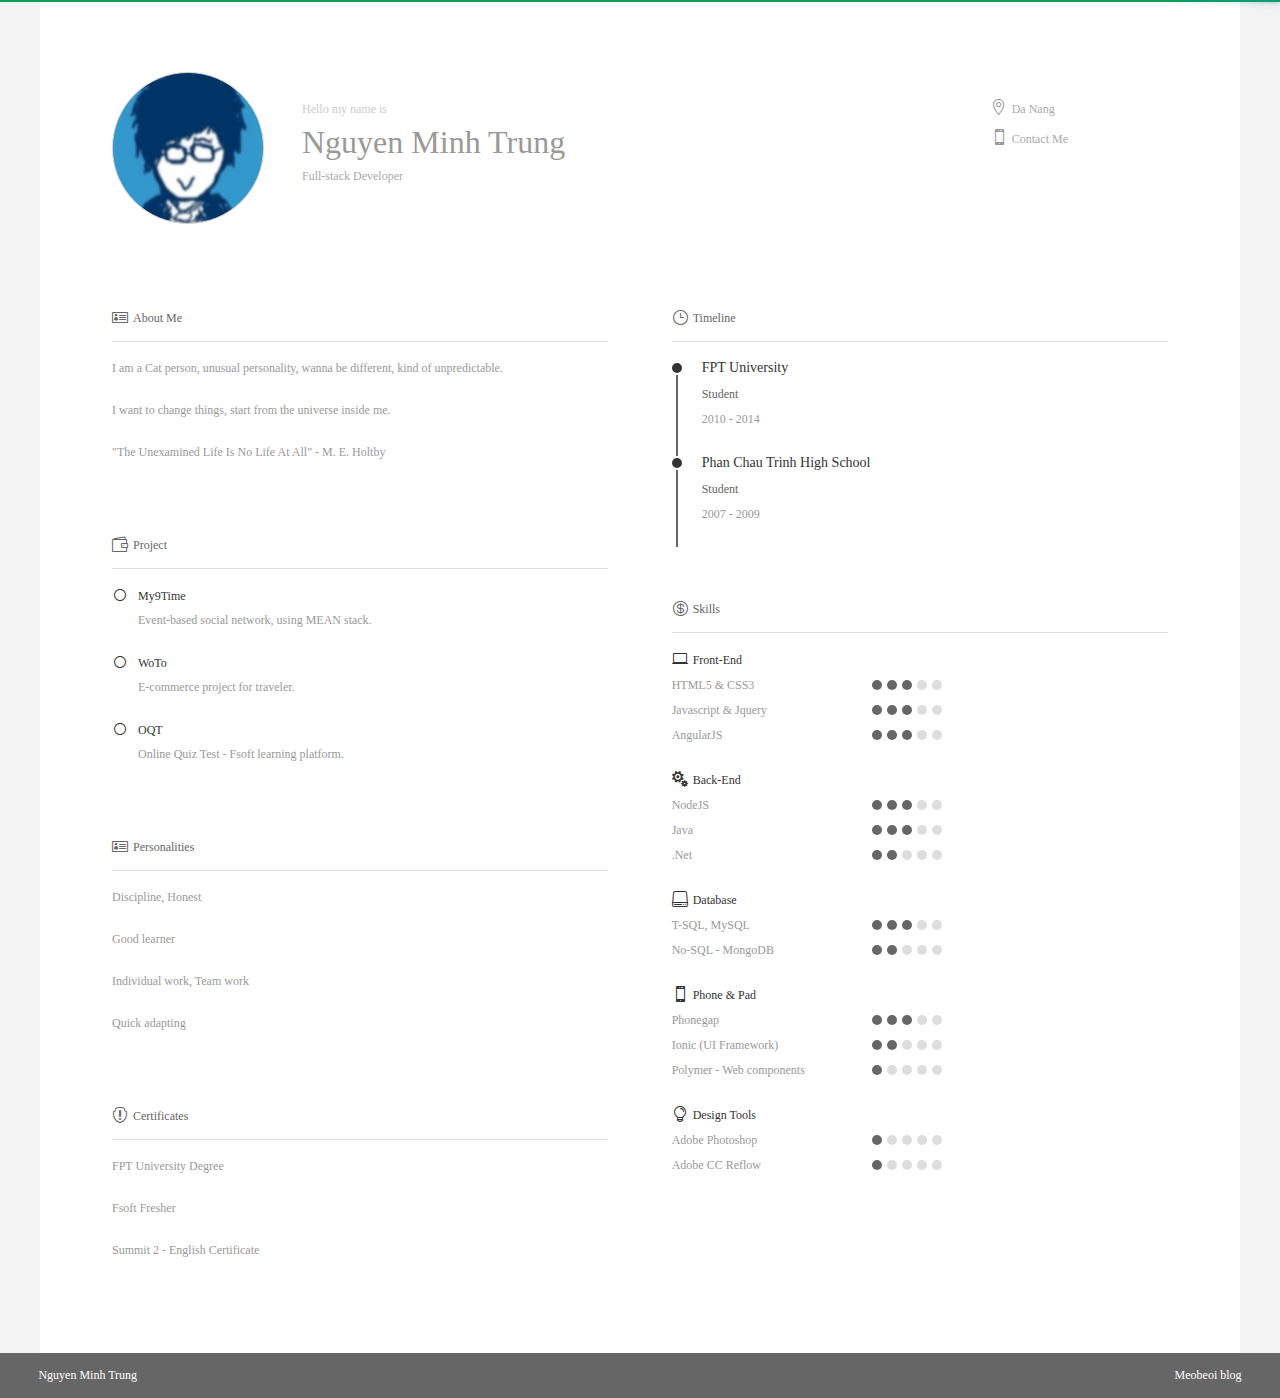
<file: index.html>
<!DOCTYPE html>
<html>
    <head>
        <meta name="viewport" content="width=device-width,initial-scale=1,user-scalable=no,minimal-ui" />
        <meta http-equiv="Content-Type" content="text/html; charset=UTF-8" />
        <meta name="keywords" content="Nguyen Minh Trung" />
        <meta name="description" content="Nguyen Minh Trung" />

        <link rel="icon" type="image/ico" href="https://s3-us-west-2.amazonaws.com/nguyenminhtrung.info/favicon.ico"/>
        <link rel="apple-touch-icon-precomposed" href="images/apple-touch-icon-precomposed.png">
        <link href="css/pace-theme-flash.css" rel="stylesheet" type="text/css">
        <link href="css/style.css" rel="stylesheet">
        <link href="css/responsive.css" rel="stylesheet">
        <link href="css/font.css" rel="stylesheet" type="text/css">

        <title>Nguyen Minh Trung</title>
    </head>
    <body>
        <div class="main">
            <div class="content">

                <!--header-->
                <div class="header clearfix">
                    <div class="avatar">
                        <a href="javascript:;" class="avatar_pic circle"><em class="circle doing">Contact</em></a>
                    </div>
                    <div class="base">
                        <p class="desc">Hello my name is</p>
                        <h2>Nguyen Minh Trung</h2>
                        <p>Full-stack Developer</p>
                        <span>
                            <p><i aria-hidden="true" data-icon="&#xe01d;"></i>Da Nang</p>
                            <p><a href="javascript:;" class="tel_me"><i aria-hidden="true" data-icon="&#xe00b;"></i>Contact Me</a></p>
                        </span>
                    </div>
                </div>

                <!--information-->
                <div class="information clearfix">

                    <!--left-->
                    <div class="info_area info_left info_content">

                        <h5><i aria-hidden="true" data-icon="&#xe107;"></i>About Me</h5>
                        <p class="desc">I am a Cat person, unusual personality, wanna be different, kind of unpredictable.</p>
                        <p class="desc">I want to change things, start from the universe inside me.</p>
                        <p class="desc">"The Unexamined Life Is No Life At All" - M. E. Holtby</p>                                 

                        <h5><i aria-hidden="true" data-icon="&#xe100;"></i>Project</h5>
                        <ul>
                            <li class="clearfix">
                                <div class="con">
                                    <h3><i aria-hidden="true" data-icon="&#x5b;"></i>My9Time</h3>
                                    <p>Event-based social network, using MEAN stack.</p>
                                </div>                                
                            </li>     
                            <li class="clearfix">
                                <div class="con">
                                    <h3><i aria-hidden="true" data-icon="&#x5b;"></i>WoTo</h3>
                                    <p>E-commerce project for traveler.</p>
                                </div>                                
                            </li>  
                            <li class="clearfix">
                                <div class="con">
                                    <h3><i aria-hidden="true" data-icon="&#x5b;"></i>OQT</h3>
                                    <p>Online Quiz Test - Fsoft learning platform.</p>
                                </div>                                
                            </li>                      
                        </ul>      

                        <h5><i aria-hidden="true" data-icon="&#xe107;"></i>Personalities</h5>
                        <p class="desc">Discipline, Honest</p>
                        <p class="desc">Good learner</p>
                        <p class="desc">Individual work, Team work</p>
                        <p class="desc">Quick adapting</p>

                        <h5><i aria-hidden="true" data-icon="&#xe0f6;"></i>Certificates</h5>
                        <p class="desc">FPT University Degree</p>
                        <p class="desc">Fsoft Fresher</p>
                        <p class="desc">Summit 2 - English Certificate</p>
                 

                    </div>

                    <!--right-->
                    <div class="info_area info_right info_timeline">
                        <h5><i aria-hidden="true" data-icon="&#x7d;"></i>Timeline</h5>
                        <ul>
                            <li class="clearfix top" id="s2">
                                <div class="dot"><b></b></div>
                                <div class="con">
                                    <h3>FPT University</h3>
                                    <p>Student</p> 
                                    <p class="desc">2010 - 2014</p>
                            <li class="clearfix" id="s1">
                                <div class="dot"><b></b></div>
                                <div class="con">
                                    <h3>Phan Chau Trinh High School</h3>
                                    <p>Student</p>
                                    <p class="desc">2007 - 2009</p>
                                </div>
                            </li>                                                        
                        </ul>

                        <h5><i aria-hidden="true" data-icon="&#xe0ed;"></i>Skills</h5>

                        <dl class="clearfix">
                            <dt><h6><i aria-hidden="true" data-icon="&#xe00d;"></i>Front-End<h6></dt>
                            <dd></dd>
                        </dl>
                        <dl class="clearfix">
                            <dt>HTML5 & CSS3</dt>
                            <dd>
                                <b></b>
                                <b></b>
                                <b></b>
                                <em></em>
                                <em></em>
                            </dd>
                        </dl>
                        <dl class="clearfix">
                            <dt>Javascript & Jquery</dt>
                            <dd>
                                <b></b>
                                <b></b>
                                <b></b>
                                <em></em>
                                <em></em>
                            </dd>
                        </dl>                        
                        <dl class="clearfix">
                            <dt>AngularJS</dt>
                            <dd>
                                <b></b>
                                <b></b>
                                <b></b>
                                <em></em>
                                <em></em>
                            </dd>
                        </dl>

                        <dl class="clearfix mt20">
                            <dt><h6><i aria-hidden="true" data-icon="&#xe038;"></i>Back-End<h6></dt>
                            <dd></dd>
                        </dl>

                        <dl class="clearfix">
                            <dt>NodeJS</dt>
                            <dd>
                                <b></b>
                                <b></b>
                                <b></b>
                                <em></em>
                                <em></em>
                            </dd>
                        </dl>
                        <dl class="clearfix">
                            <dt>Java</dt>
                            <dd>
                                <b></b>
                                <b></b>
                                <b></b>
                                <em></em>
                                <em></em>
                            </dd>
                        </dl>
                        <dl class="clearfix">
                            <dt>.Net</dt>
                            <dd>
                                <b></b>
                                <b></b>
                                <em></em>
                                <em></em>
                                <em></em>
                            </dd>
                        </dl>  


                        <dl class="clearfix mt20">
                            <dt><h6><i aria-hidden="true" data-icon="&#xe0ea;"></i>Database<h6></dt>
                            <dd></dd>
                        </dl>

                        <dl class="clearfix">
                            <dt>T-SQL, MySQL</dt>
                            <dd>
                                <b></b>
                                <b></b>
                                <b></b>
                                <em></em>
                                <em></em>
                            </dd>
                        </dl>
                        <dl class="clearfix">
                            <dt>No-SQL - MongoDB</dt>
                            <dd>
                                <b></b>
                                <b></b>
                                <em></em>
                                <em></em>
                                <em></em>
                            </dd>
                        </dl>                        

                        <dl class="clearfix mt20">
                            <dt><h6><i aria-hidden="true" data-icon="&#xe00b;"></i>Phone & Pad<h6></dt>
                            <dd></dd>
                        </dl>
                        <dl class="clearfix">
                            <dt>Phonegap</dt>
                           <dd>
                                <b></b>
                                <b></b>
                                <b></b>
                                <em></em>
                                <em></em>
                            </dd>
                        </dl>                        
                        <dl class="clearfix">
                            <dt>Ionic (UI Framework)</dt>
                            <dd>
                                <b></b>
                                <b></b>
                                <em></em>
                                <em></em>
                                <em></em>
                            </dd>
                        </dl>
                        <dl class="clearfix">
                            <dt>Polymer - Web components</dt>
                            <dd>
                                <b></b>
                                <em></em>
								<em></em>
								<em></em>
                                <em></em>
                            </dd>
                        </dl>
                        <dl class="clearfix mt20">
                            <dt><h6><i aria-hidden="true" data-icon="&#xe007;"></i>Design Tools<h6></dt>
                            <dd></dd>
                        </dl>
                        <dl class="clearfix">
                            <dt>Adobe Photoshop</dt>
                            <dd>
                                <b></b>
                                <em></em>
                                <em></em>
                                <em></em>
                                <em></em>
                            </dd>
                        </dl>
                        <dl class="clearfix">
                            <dt>Adobe CC Reflow</dt>
                            <dd>
                                <b></b>
                                <em></em>
                                <em></em>
                                <em></em>
                                <em></em>
                            </dd>
                        </dl>
                    
                    </div>

                </div>

            </div>
        </div>
        
        <div class="footer clearfix">
           Nguyen Minh Trung
            <a href="http://meobeoi.com" target="_blank">Meobeoi blog</a>
        </div>

        <div class="tip_avatar">
            <a href="javascript:;" class="tip_close" aria-hidden="true" data-icon="&#x4d;"></a>
            <div class="tip_avatar_con">
                <div class="tip_right">
                    <p class="en mt">Hello my name is</p>
                    <h2>Nguyen Minh Trung</h2>
                    <p>Full-stack Developer</p>
                    <p><i aria-hidden="true" data-icon="&#xe010;"></i>trungnm0512@gmail.com</p>
                    <p><i aria-hidden="true" data-icon="&#xe00b;"></i>012-234-34560</p>
                    <p><i aria-hidden="true" data-icon="&#xe099;"></i>meobeoi.com</p>
                    <p><i aria-hidden="true" data-icon="&#xe093;"></i>fb/conmeomaudendichandat</p>
                    <p><i aria-hidden="true" data-icon="&#xe0a2;"></i>nguyenminhtrung0512</p>
                </div>
            </div>
        </div>
        <div class="tip_avatar_bg"></div>

        </div>

        <div class="bye"><span>Bye</span></div>

        <script type="text/javascript" src="js/jquery-2.1.1.min.js"></script>
        <script type="text/javascript" src="js/jquery.transit.min.js"></script>
        <script type="text/javascript" src="js/carousel.min.js"></script>
        <script type="text/javascript" src="js/pace.min.js"></script>
        <script type="text/javascript" src="js/common.js"></script>

    </body>
</html>
</file>
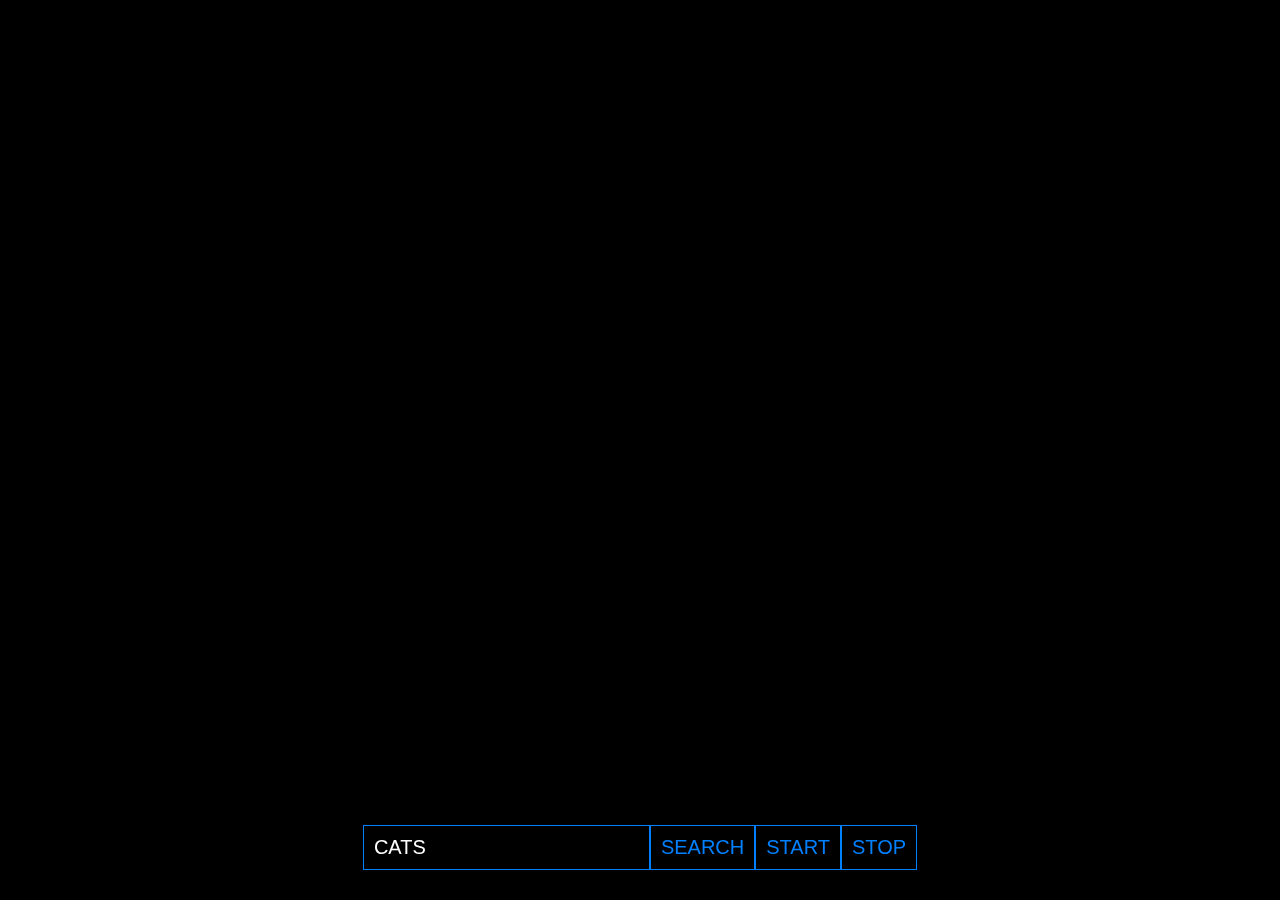
<file: 3DYoutube/index.html>
<!DOCTYPE html>
<html>
	<head>
		<meta charset="utf-8">
		<meta name="viewport" content="width=device-width, user-scalable=no, minimum-scale=1.0, maximum-scale=1.0">
		<title>Wow ! Youtube in 3D</title>
		<link rel="stylesheet" type="text/css" href="style.css">
        <link rel="shortcut icon" type="image/png" href="/favicon.png"/>
	</head>
	<body>
		<script src="three.min.js"></script>
		<script src="tween.min.js"></script>
		<script src="CSS3DRenderer.js"></script>
		<script type="text/javascript" src="gest.js"></script>
		<div id="container"></div>
		<div id="search"><input id="query" type="text" value="cats"><button id="button">search</button><button onclick="gest.start()">Start</button><button onclick="gest.stop()">Stop</button></div>

        <script>
			var camera, scene, renderer;
			var player;
			var auto = true;

			var Element = function ( entry ) {

				var dom = document.createElement( 'div' );
				dom.style.width = '480px';
				dom.style.height = '360px';

				var image = document.createElement( 'img' );
				image.style.position = 'absolute';
				image.style.width = '480px';
				image.style.height = '360px';
				image.src = entry.media$group.media$thumbnail[ 2 ].url;
				dom.appendChild( image );

				var button = document.createElement( 'img' );
				button.style.position = 'absolute';
				button.style.left = ( ( 480 - 86 ) / 2 ) + 'px';
				button.style.top = ( ( 360 - 61 ) / 2 ) + 'px';
				button.style.visibility = 'hidden';
				button.style.WebkitFilter = 'grayscale()';
				button.src = '[data-uri]';
				dom.appendChild( button );

				var blocker = document.createElement( 'div' );
				blocker.style.position = 'absolute';
				blocker.style.width = '480px';
				blocker.style.height = '360px';
				blocker.style.background = 'rgba(0,0,0,0.5)';
				blocker.style.cursor = 'pointer';
				dom.appendChild( blocker );

				var object = new THREE.CSS3DObject( dom );
				object.position.x = Math.random() * 4000 - 2000;
				// object.position.y = Math.random() * 2000 - 1000;
				object.position.y = 3000;
				object.position.z = Math.random() * - 5000;

				//



				image.addEventListener( 'load', function ( event ) {

					button.style.visibility = 'visible';

					new TWEEN.Tween( object.position )
						.to( { y: Math.random() * 2000 - 1000 }, 2000 )
						.easing( TWEEN.Easing.Exponential.Out )
						.start();

				}, false );

				dom.addEventListener( 'mouseover', function () {

					button.style.WebkitFilter = '';
					blocker.style.background = 'rgba(0,0,0,0)';

				}, false );

				dom.addEventListener( 'mouseout', function () {

					button.style.WebkitFilter = 'grayscale()';
					blocker.style.background = 'rgba(0,0,0,0.75)';

				}, false );

				dom.addEventListener( 'click', function ( event ) {

					event.stopPropagation();

					auto = false;

					if ( player !== undefined ) {

						player.parentNode.removeChild( player );
						player = undefined;

					}

					player = document.createElement( 'iframe' );
					player.style.position = 'absolute';
					player.style.width = '480px';
					player.style.height = '360px';
					player.style.border = '0px';
					player.src = 'http://www.youtube.com/embed/' + entry.id.$t.split( ':' ).pop() + '?rel=0&autoplay=1&controls=1&showinfo=0';
					this.appendChild( player );

					//

					var prev = object.position.z + 400;

					new TWEEN.Tween( camera.position )
						.to( { x: object.position.x, y: object.position.y - 25 }, 1500 )
						.easing( TWEEN.Easing.Exponential.Out )
						.start();

					new TWEEN.Tween( { value: prev } )
						.to( { value: 0  }, 2000 )
						.onUpdate( function () {

							move( this.value - prev );
							prev = this.value;

						} )
						.easing( TWEEN.Easing.Exponential.Out )
						.start();

				}, false );

				return object;

			};

			init();
			animate();

			function init() {

				camera = new THREE.PerspectiveCamera( 75, window.innerWidth / window.innerHeight, 1, 5000 );
				camera.position.y = - 25;

				scene = new THREE.Scene();

				renderer = new THREE.CSS3DRenderer();
				renderer.setSize( window.innerWidth, window.innerHeight );
				renderer.domElement.style.position = 'absolute';
				renderer.domElement.style.top = 0;
				document.getElementById( 'container' ).appendChild( renderer.domElement );

				//

				var query = document.getElementById( 'query' );
				query.addEventListener( 'keyup', function ( event ) {

					if ( event.keyCode === 13 ) {

						search( query.value );

					}

				}, false );

				var button = document.getElementById( 'button' );
				button.addEventListener( 'click', function ( event ) {

					search( query.value );

				}, false );

				if ( window.location.hash.length > 0 ) {

					query.value = window.location.hash.substr( 1 );

				}

				search( query.value );

				document.body.addEventListener( 'mousewheel', onMouseWheel, false );

				document.body.addEventListener( 'click', function ( event ) {

					auto = true;

					if ( player !== undefined ) {

						player.parentNode.removeChild( player );
						player = undefined;

					}

					new TWEEN.Tween( camera.position )
							.to( { x: 0, y: - 25 }, 1500 )
							.easing( TWEEN.Easing.Exponential.Out )
							.start();

				}, false );

				window.addEventListener( 'resize', onWindowResize, false );

			}

			function search( query ) {

				window.location.hash = query;

				for ( var i = 0, l = scene.children.length; i < l; i ++ ) {

					( function () {

						var object = scene.children[ i ];
						var delay = i * 15;

						new TWEEN.Tween( object.position )
							.to( { y: - 2000 }, 1000 )
							.delay( delay )
							.easing( TWEEN.Easing.Exponential.In )
							.onComplete( function () {

								scene.remove( object );

							} )
							.start();

					} )();

				}

				var request = new XMLHttpRequest();
				request.addEventListener( 'load', onData, false );
				request.open( 'GET', 'https://gdata.youtube.com/feeds/api/videos?v=2&alt=json&max-results=50&q=' + query, true );
				request.send( null );

			}

			function onData( event ) {

				var data = JSON.parse( event.target.responseText );
				var entries = data.feed.entry;

				for ( var i = 0; i < entries.length; i ++ ) {

					( function ( data, time ) {

						setTimeout( function () {

							scene.add( new Element( data ) );

						}, time );

					} )( entries[ i ], i * 25 );

				}

			}

         // Camera motion
        gest.options.subscribeWithCallback(function(gesture) {
            //handle gesture .direction .up .down .left .right .error
            if (gesture.left) {
                move(500);
            } else if (gesture.right) {
                move(-500);
            }
        });


			function move( delta ) {
				for ( var i = 0; i < scene.children.length; i ++ ) {

					var object = scene.children[ i ];

					object.position.z += delta;


					if ( object.position.z > 0 ) {

						object.position.z -= 5000;

					} else if ( object.position.z < - 5000 ) {

						object.position.z += 5000;

					}

				}

			}

			function onMouseWheel( event ) {

				move( event.wheelDelta );

			}

			function onWindowResize() {

				camera.aspect = window.innerWidth / window.innerHeight;
				camera.updateProjectionMatrix();

				renderer.setSize( window.innerWidth, window.innerHeight );

			}

			function animate() {

				requestAnimationFrame( animate );

				TWEEN.update();

				if ( auto === true ) {

					move( 1 );

				}

				renderer.render( scene, camera );

			}

		</script>
	</body>
</html>
</file>
<file: css/pace-theme-flash.css>
/* This is a compiled file, you should be editing the file in the templates directory */
.pace {
  -webkit-pointer-events: none;
  pointer-events: none;
  -webkit-user-select: none;
  -moz-user-select: none;
  user-select: none;
}

.pace-inactive {
  display: none;
}

.pace .pace-progress {
  background: #109d59;
  position: fixed;
  z-index: 2000;
  top: 0;
  left: 0;
  height: 2px;

  -webkit-transition: width 1s;
  -moz-transition: width 1s;
  -o-transition: width 1s;
  transition: width 1s;
}

.pace .pace-progress-inner {
  display: block;
  position: absolute;
  right: 0px;
  width: 100px;
  height: 100%;
  box-shadow: 0 0 10px #29d, 0 0 5px #109d59;
  opacity: 1.0;
  -webkit-transform: rotate(3deg) translate(0px, -4px);
  -moz-transform: rotate(3deg) translate(0px, -4px);
  -ms-transform: rotate(3deg) translate(0px, -4px);
  -o-transform: rotate(3deg) translate(0px, -4px);
  transform: rotate(3deg) translate(0px, -4px);
}

.pace .pace-activity {
  display: none;
  position: fixed;
  z-index: 2000;
  top: 15px;
  right: 15px;
  width: 14px;
  height: 14px;
  border: solid 2px transparent;
  border-top-color: #109d59;
  border-left-color: #109d59;
  border-radius: 10px;
  -webkit-animation: pace-spinner 400ms linear infinite;
  -moz-animation: pace-spinner 400ms linear infinite;
  -ms-animation: pace-spinner 400ms linear infinite;
  -o-animation: pace-spinner 400ms linear infinite;
  animation: pace-spinner 400ms linear infinite;
}

@-webkit-keyframes pace-spinner {
  0% { -webkit-transform: rotate(0deg); transform: rotate(0deg); }
  100% { -webkit-transform: rotate(360deg); transform: rotate(360deg); }
}
@-moz-keyframes pace-spinner {
  0% { -moz-transform: rotate(0deg); transform: rotate(0deg); }
  100% { -moz-transform: rotate(360deg); transform: rotate(360deg); }
}
@-o-keyframes pace-spinner {
  0% { -o-transform: rotate(0deg); transform: rotate(0deg); }
  100% { -o-transform: rotate(360deg); transform: rotate(360deg); }
}
@-ms-keyframes pace-spinner {
  0% { -ms-transform: rotate(0deg); transform: rotate(0deg); }
  100% { -ms-transform: rotate(360deg); transform: rotate(360deg); }
}
@keyframes pace-spinner {
  0% { transform: rotate(0deg); transform: rotate(0deg); }
  100% { transform: rotate(360deg); transform: rotate(360deg); }
}
</file>
<file: css/responsive.css>
@charset "utf-8";

/* commmon */
	.main { width: 1200px; }
	.avatar,.info_left { float: left; margin: 0; }
	.base,.info_right { float: right; }
	.info_left,.info_right { width: 47%; }
	.base { width: calc(100% - 190px); width: -moz-calc(100% - 190px); width: -webkit-calc(100% - 190px); }
	.base span { position: absolute; right: 100px; top: 27px; }
	.info_timeline dl dt { width: 200px; }
	.info_timeline dl dd { width: calc(100% - 200px); width: -moz-calc(100% - 200px); width: -webkit-calc(100% - 200px); }
	.footer a { float: right; }
	.tip_avatar_con { background: url('../images/cat.png') no-repeat 20% center; }
	.tip_right { width: 45%; height: 460px; position: absolute; right: 0; top: 50%; margin: -230px 0 0; }
	.info_content.over .desc { height: 0; margin: 0; }
	.info_content.over .s5.curr { height: 474px }
	.info_content.over .s4.curr { padding-top: 100px; height: 374px }
	.info_content.over .s3.curr { padding-top: 200px; height: 274px }
	.info_content.over .s2.curr { padding-top: 300px; height: 174px }
	.info_content.over .s1.curr { padding-top: 400px; height: 74px }
	.info_content ul li .btn_go { height: 30px; line-height: 30px; padding: 0 5px 0 10px; position: absolute; right: 10px; top: 5px; font-weight: normal; display: none; }
	.info_content ul li:hover .btn_go { display: block; }

	.descprition { width: 800px; margin: 0 auto; padding: 3% 0; }
	.descprition p img { max-width: 800px; }
	.carousel-control { width: 40px; height: 40px; bottom: 10px; color: #fff; line-height: 40px; text-align: center; }
	.carousel-control.left { left: 10px; border-radius: 5px 0 0 5px; -webkit-border-radius: 5px 0 0 5px; -moz-border-radius: 5px 0 0 5px; }
	.carousel-control.right { left: 50px; border-radius: 0 5px 5px 0; -webkit-border-radius: 0 5px 5px 0; -moz-border-radius: 0 5px 5px 0; }
	.sound_help { width: 56%; padding: 2%; margin-left: -30%; height: 300px; }




/* 799 */
@media only screen and (max-width: 799px){	

	.main { width: 100%; }
	.avatar { float: none; margin: 0 auto; }
	.base,.info_left,.info_right { float: none; }
	.info_left,.info_right { width: 100%; }
	.base { width: 100%; }
	.base p,.base h2 { text-align: center; }
	.base span { position: relative; width: 110px; margin: 0 auto; display: block; right: inherit; }
	.base span p { text-align: left; }
	.info_timeline dl { margin-bottom: 10px; }
	.info_timeline dl dt { width: 170px; }
	.info_timeline dl dd { width: calc(100% - 170px); width: -moz-calc(100% - 170px); width: -webkit-calc(100% - 170px); }
	.footer a { float: none; }
	.tip_avatar_con { background-position: center center; }
	.tip_right { width: 80%; padding: 10% 10% 30%; height: auto; position: relative; top: 0; margin: 0; background-color: rgba(215,62,42,0.95); }
	.info_content.over .desc { height: auto; margin-bottom: 20px; }
	.info_content.over .s5.curr, .info_content.over .s4.curr, .info_content.over .s3.curr, .info_content.over .s2.curr, .info_content.over .s1.curr { padding-top: 0; height: auto; }
	.info_content ul li .btn_go { display: block; position: relative; right: 0; top: 0; width: 80%; margin: -12px 0 30px 26px; }
	.descprition { width: 94%; }
	.descprition p img { max-width: 100%; }
	.sound_help { width: 96%; padding: 2%; margin-left: -50%; height: 350px; }


	/* display none */
	.button_print { display: none; }

}


/* 800-1023 nav */
@media only screen and (min-width: 800px) and (max-width: 1199px){

	.main { width: 100%; }
	.info_timeline dl { margin-bottom: 10px; }
	.descprition { width: 740px; }
	.descprition p img { max-width: 740px; }
	
}
</file>
<file: css/font.css>
@font-face {
	font-family: 'ElegantIcons';
	src:url('../fonts/ElegantIcons.eot');
	src:url('../fonts/ElegantIcons.eot?#iefix') format('embedded-opentype'),
		url('../fonts/ElegantIcons.woff') format('woff'),
		url('../fonts/ElegantIcons.ttf') format('truetype'),
		url('../fonts/ElegantIcons.svg#ElegantIcons') format('svg');
	font-weight: normal;
	font-style: normal;
}

/* Use the following CSS code if you want to use data attributes for inserting your icons */
[data-icon]:before {
	font-family: 'ElegantIcons';
	content: attr(data-icon);
	speak: none;
	font-weight: normal;
	font-variant: normal;
	text-transform: none;
	line-height: 1;
	-webkit-font-smoothing: antialiased;
	-moz-osx-font-smoothing: grayscale;
}

/* Use the following CSS code if you want to have a class per icon */
/*
Instead of a list of all class selectors,
you can use the generic selector below, but it's slower:
[class*="your-class-prefix"] {
*/
.arrow_up, .arrow_down, .arrow_left, .arrow_right, .arrow_left-up, .arrow_right-up, .arrow_right-down, .arrow_left-down, .arrow-up-down, .arrow_up-down_alt, .arrow_left-right_alt, .arrow_left-right, .arrow_expand_alt2, .arrow_expand_alt, .arrow_condense, .arrow_expand, .arrow_move, .arrow_carrot-up, .arrow_carrot-down, .arrow_carrot-left, .arrow_carrot-right, .arrow_carrot-2up, .arrow_carrot-2down, .arrow_carrot-2left, .arrow_carrot-2right, .arrow_carrot-up_alt2, .arrow_carrot-down_alt2, .arrow_carrot-left_alt2, .arrow_carrot-right_alt2, .arrow_carrot-2up_alt2, .arrow_carrot-2down_alt2, .arrow_carrot-2left_alt2, .arrow_carrot-2right_alt2, .arrow_triangle-up, .arrow_triangle-down, .arrow_triangle-left, .arrow_triangle-right, .arrow_triangle-up_alt2, .arrow_triangle-down_alt2, .arrow_triangle-left_alt2, .arrow_triangle-right_alt2, .arrow_back, .icon_minus-06, .icon_plus, .icon_close, .icon_check, .icon_minus_alt2, .icon_plus_alt2, .icon_close_alt2, .icon_check_alt2, .icon_zoom-out_alt, .icon_zoom-in_alt, .icon_search, .icon_box-empty, .icon_box-selected, .icon_minus-box, .icon_plus-box, .icon_box-checked, .icon_circle-empty, .icon_circle-slelected, .icon_stop_alt2, .icon_stop, .icon_pause_alt2, .icon_pause, .icon_menu, .icon_menu-square_alt2, .icon_menu-circle_alt2, .icon_ul, .icon_ol, .icon_adjust-horiz, .icon_adjust-vert, .icon_document_alt, .icon_documents_alt, .icon_pencil, .icon_pencil-edit_alt, .icon_pencil-edit, .icon_folder-alt, .icon_folder-open_alt, .icon_folder-add_alt, .icon_info_alt, .icon_error-oct_alt, .icon_error-circle_alt, .icon_error-triangle_alt, .icon_question_alt2, .icon_question, .icon_comment_alt, .icon_chat_alt, .icon_vol-mute_alt, .icon_volume-low_alt, .icon_volume-high_alt, .icon_quotations, .icon_quotations_alt2, .icon_clock_alt, .icon_lock_alt, .icon_lock-open_alt, .icon_key_alt, .icon_cloud_alt, .icon_cloud-upload_alt, .icon_cloud-download_alt, .icon_image, .icon_images, .icon_lightbulb_alt, .icon_gift_alt, .icon_house_alt, .icon_genius, .icon_mobile, .icon_tablet, .icon_laptop, .icon_desktop, .icon_camera_alt, .icon_mail_alt, .icon_cone_alt, .icon_ribbon_alt, .icon_bag_alt, .icon_creditcard, .icon_cart_alt, .icon_paperclip, .icon_tag_alt, .icon_tags_alt, .icon_trash_alt, .icon_cursor_alt, .icon_mic_alt, .icon_compass_alt, .icon_pin_alt, .icon_pushpin_alt, .icon_map_alt, .icon_drawer_alt, .icon_toolbox_alt, .icon_book_alt, .icon_calendar, .icon_film, .icon_table, .icon_contacts_alt, .icon_headphones, .icon_lifesaver, .icon_piechart, .icon_refresh, .icon_link_alt, .icon_link, .icon_loading, .icon_blocked, .icon_archive_alt, .icon_heart_alt, .icon_star_alt, .icon_star-half_alt, .icon_star, .icon_star-half, .icon_tools, .icon_tool, .icon_cog, .icon_cogs, .arrow_up_alt, .arrow_down_alt, .arrow_left_alt, .arrow_right_alt, .arrow_left-up_alt, .arrow_right-up_alt, .arrow_right-down_alt, .arrow_left-down_alt, .arrow_condense_alt, .arrow_expand_alt3, .arrow_carrot_up_alt, .arrow_carrot-down_alt, .arrow_carrot-left_alt, .arrow_carrot-right_alt, .arrow_carrot-2up_alt, .arrow_carrot-2dwnn_alt, .arrow_carrot-2left_alt, .arrow_carrot-2right_alt, .arrow_triangle-up_alt, .arrow_triangle-down_alt, .arrow_triangle-left_alt, .arrow_triangle-right_alt, .icon_minus_alt, .icon_plus_alt, .icon_close_alt, .icon_check_alt, .icon_zoom-out, .icon_zoom-in, .icon_stop_alt, .icon_menu-square_alt, .icon_menu-circle_alt, .icon_document, .icon_documents, .icon_pencil_alt, .icon_folder, .icon_folder-open, .icon_folder-add, .icon_folder_upload, .icon_folder_download, .icon_info, .icon_error-circle, .icon_error-oct, .icon_error-triangle, .icon_question_alt, .icon_comment, .icon_chat, .icon_vol-mute, .icon_volume-low, .icon_volume-high, .icon_quotations_alt, .icon_clock, .icon_lock, .icon_lock-open, .icon_key, .icon_cloud, .icon_cloud-upload, .icon_cloud-download, .icon_lightbulb, .icon_gift, .icon_house, .icon_camera, .icon_mail, .icon_cone, .icon_ribbon, .icon_bag, .icon_cart, .icon_tag, .icon_tags, .icon_trash, .icon_cursor, .icon_mic, .icon_compass, .icon_pin, .icon_pushpin, .icon_map, .icon_drawer, .icon_toolbox, .icon_book, .icon_contacts, .icon_archive, .icon_heart, .icon_profile, .icon_group, .icon_grid-2x2, .icon_grid-3x3, .icon_music, .icon_pause_alt, .icon_phone, .icon_upload, .icon_download, .social_facebook, .social_twitter, .social_pinterest, .social_googleplus, .social_tumblr, .social_tumbleupon, .social_wordpress, .social_instagram, .social_dribbble, .social_vimeo, .social_linkedin, .social_rss, .social_deviantart, .social_share, .social_myspace, .social_skype, .social_youtube, .social_picassa, .social_googledrive, .social_flickr, .social_blogger, .social_spotify, .social_delicious, .social_facebook_circle, .social_twitter_circle, .social_pinterest_circle, .social_googleplus_circle, .social_tumblr_circle, .social_stumbleupon_circle, .social_wordpress_circle, .social_instagram_circle, .social_dribbble_circle, .social_vimeo_circle, .social_linkedin_circle, .social_rss_circle, .social_deviantart_circle, .social_share_circle, .social_myspace_circle, .social_skype_circle, .social_youtube_circle, .social_picassa_circle, .social_googledrive_alt2, .social_flickr_circle, .social_blogger_circle, .social_spotify_circle, .social_delicious_circle, .social_facebook_square, .social_twitter_square, .social_pinterest_square, .social_googleplus_square, .social_tumblr_square, .social_stumbleupon_square, .social_wordpress_square, .social_instagram_square, .social_dribbble_square, .social_vimeo_square, .social_linkedin_square, .social_rss_square, .social_deviantart_square, .social_share_square, .social_myspace_square, .social_skype_square, .social_youtube_square, .social_picassa_square, .social_googledrive_square, .social_flickr_square, .social_blogger_square, .social_spotify_square, .social_delicious_square, .icon_printer, .icon_calulator, .icon_building, .icon_floppy, .icon_drive, .icon_search-2, .icon_id, .icon_id-2, .icon_puzzle, .icon_like, .icon_dislike, .icon_mug, .icon_currency, .icon_wallet, .icon_pens, .icon_easel, .icon_flowchart, .icon_datareport, .icon_briefcase, .icon_shield, .icon_percent, .icon_globe, .icon_globe-2, .icon_target, .icon_hourglass, .icon_balance, .icon_rook, .icon_printer-alt, .icon_calculator_alt, .icon_building_alt, .icon_floppy_alt, .icon_drive_alt, .icon_search_alt, .icon_id_alt, .icon_id-2_alt, .icon_puzzle_alt, .icon_like_alt, .icon_dislike_alt, .icon_mug_alt, .icon_currency_alt, .icon_wallet_alt, .icon_pens_alt, .icon_easel_alt, .icon_flowchart_alt, .icon_datareport_alt, .icon_briefcase_alt, .icon_shield_alt, .icon_percent_alt, .icon_globe_alt, .icon_clipboard {
	font-family: 'ElegantIcons';
	speak: none;
	font-style: normal;
	font-weight: normal;
	font-variant: normal;
	text-transform: none;
	line-height: 1;
	-webkit-font-smoothing: antialiased;
}
.arrow_up:before {
	content: "\21";
}
.arrow_down:before {
	content: "\22";
}
.arrow_left:before {
	content: "\23";
}
.arrow_right:before {
	content: "\24";
}
.arrow_left-up:before {
	content: "\25";
}
.arrow_right-up:before {
	content: "\26";
}
.arrow_right-down:before {
	content: "\27";
}
.arrow_left-down:before {
	content: "\28";
}
.arrow-up-down:before {
	content: "\29";
}
.arrow_up-down_alt:before {
	content: "\2a";
}
.arrow_left-right_alt:before {
	content: "\2b";
}
.arrow_left-right:before {
	content: "\2c";
}
.arrow_expand_alt2:before {
	content: "\2d";
}
.arrow_expand_alt:before {
	content: "\2e";
}
.arrow_condense:before {
	content: "\2f";
}
.arrow_expand:before {
	content: "\30";
}
.arrow_move:before {
	content: "\31";
}
.arrow_carrot-up:before {
	content: "\32";
}
.arrow_carrot-down:before {
	content: "\33";
}
.arrow_carrot-left:before {
	content: "\34";
}
.arrow_carrot-right:before {
	content: "\35";
}
.arrow_carrot-2up:before {
	content: "\36";
}
.arrow_carrot-2down:before {
	content: "\37";
}
.arrow_carrot-2left:before {
	content: "\38";
}
.arrow_carrot-2right:before {
	content: "\39";
}
.arrow_carrot-up_alt2:before {
	content: "\3a";
}
.arrow_carrot-down_alt2:before {
	content: "\3b";
}
.arrow_carrot-left_alt2:before {
	content: "\3c";
}
.arrow_carrot-right_alt2:before {
	content: "\3d";
}
.arrow_carrot-2up_alt2:before {
	content: "\3e";
}
.arrow_carrot-2down_alt2:before {
	content: "\3f";
}
.arrow_carrot-2left_alt2:before {
	content: "\40";
}
.arrow_carrot-2right_alt2:before {
	content: "\41";
}
.arrow_triangle-up:before {
	content: "\42";
}
.arrow_triangle-down:before {
	content: "\43";
}
.arrow_triangle-left:before {
	content: "\44";
}
.arrow_triangle-right:before {
	content: "\45";
}
.arrow_triangle-up_alt2:before {
	content: "\46";
}
.arrow_triangle-down_alt2:before {
	content: "\47";
}
.arrow_triangle-left_alt2:before {
	content: "\48";
}
.arrow_triangle-right_alt2:before {
	content: "\49";
}
.arrow_back:before {
	content: "\4a";
}
.icon_minus-06:before {
	content: "\4b";
}
.icon_plus:before {
	content: "\4c";
}
.icon_close:before {
	content: "\4d";
}
.icon_check:before {
	content: "\4e";
}
.icon_minus_alt2:before {
	content: "\4f";
}
.icon_plus_alt2:before {
	content: "\50";
}
.icon_close_alt2:before {
	content: "\51";
}
.icon_check_alt2:before {
	content: "\52";
}
.icon_zoom-out_alt:before {
	content: "\53";
}
.icon_zoom-in_alt:before {
	content: "\54";
}
.icon_search:before {
	content: "\55";
}
.icon_box-empty:before {
	content: "\56";
}
.icon_box-selected:before {
	content: "\57";
}
.icon_minus-box:before {
	content: "\58";
}
.icon_plus-box:before {
	content: "\59";
}
.icon_box-checked:before {
	content: "\5a";
}
.icon_circle-empty:before {
	content: "\5b";
}
.icon_circle-slelected:before {
	content: "\5c";
}
.icon_stop_alt2:before {
	content: "\5d";
}
.icon_stop:before {
	content: "\5e";
}
.icon_pause_alt2:before {
	content: "\5f";
}
.icon_pause:before {
	content: "\60";
}
.icon_menu:before {
	content: "\61";
}
.icon_menu-square_alt2:before {
	content: "\62";
}
.icon_menu-circle_alt2:before {
	content: "\63";
}
.icon_ul:before {
	content: "\64";
}
.icon_ol:before {
	content: "\65";
}
.icon_adjust-horiz:before {
	content: "\66";
}
.icon_adjust-vert:before {
	content: "\67";
}
.icon_document_alt:before {
	content: "\68";
}
.icon_documents_alt:before {
	content: "\69";
}
.icon_pencil:before {
	content: "\6a";
}
.icon_pencil-edit_alt:before {
	content: "\6b";
}
.icon_pencil-edit:before {
	content: "\6c";
}
.icon_folder-alt:before {
	content: "\6d";
}
.icon_folder-open_alt:before {
	content: "\6e";
}
.icon_folder-add_alt:before {
	content: "\6f";
}
.icon_info_alt:before {
	content: "\70";
}
.icon_error-oct_alt:before {
	content: "\71";
}
.icon_error-circle_alt:before {
	content: "\72";
}
.icon_error-triangle_alt:before {
	content: "\73";
}
.icon_question_alt2:before {
	content: "\74";
}
.icon_question:before {
	content: "\75";
}
.icon_comment_alt:before {
	content: "\76";
}
.icon_chat_alt:before {
	content: "\77";
}
.icon_vol-mute_alt:before {
	content: "\78";
}
.icon_volume-low_alt:before {
	content: "\79";
}
.icon_volume-high_alt:before {
	content: "\7a";
}
.icon_quotations:before {
	content: "\7b";
}
.icon_quotations_alt2:before {
	content: "\7c";
}
.icon_clock_alt:before {
	content: "\7d";
}
.icon_lock_alt:before {
	content: "\7e";
}
.icon_lock-open_alt:before {
	content: "\e000";
}
.icon_key_alt:before {
	content: "\e001";
}
.icon_cloud_alt:before {
	content: "\e002";
}
.icon_cloud-upload_alt:before {
	content: "\e003";
}
.icon_cloud-download_alt:before {
	content: "\e004";
}
.icon_image:before {
	content: "\e005";
}
.icon_images:before {
	content: "\e006";
}
.icon_lightbulb_alt:before {
	content: "\e007";
}
.icon_gift_alt:before {
	content: "\e008";
}
.icon_house_alt:before {
	content: "\e009";
}
.icon_genius:before {
	content: "\e00a";
}
.icon_mobile:before {
	content: "\e00b";
}
.icon_tablet:before {
	content: "\e00c";
}
.icon_laptop:before {
	content: "\e00d";
}
.icon_desktop:before {
	content: "\e00e";
}
.icon_camera_alt:before {
	content: "\e00f";
}
.icon_mail_alt:before {
	content: "\e010";
}
.icon_cone_alt:before {
	content: "\e011";
}
.icon_ribbon_alt:before {
	content: "\e012";
}
.icon_bag_alt:before {
	content: "\e013";
}
.icon_creditcard:before {
	content: "\e014";
}
.icon_cart_alt:before {
	content: "\e015";
}
.icon_paperclip:before {
	content: "\e016";
}
.icon_tag_alt:before {
	content: "\e017";
}
.icon_tags_alt:before {
	content: "\e018";
}
.icon_trash_alt:before {
	content: "\e019";
}
.icon_cursor_alt:before {
	content: "\e01a";
}
.icon_mic_alt:before {
	content: "\e01b";
}
.icon_compass_alt:before {
	content: "\e01c";
}
.icon_pin_alt:before {
	content: "\e01d";
}
.icon_pushpin_alt:before {
	content: "\e01e";
}
.icon_map_alt:before {
	content: "\e01f";
}
.icon_drawer_alt:before {
	content: "\e020";
}
.icon_toolbox_alt:before {
	content: "\e021";
}
.icon_book_alt:before {
	content: "\e022";
}
.icon_calendar:before {
	content: "\e023";
}
.icon_film:before {
	content: "\e024";
}
.icon_table:before {
	content: "\e025";
}
.icon_contacts_alt:before {
	content: "\e026";
}
.icon_headphones:before {
	content: "\e027";
}
.icon_lifesaver:before {
	content: "\e028";
}
.icon_piechart:before {
	content: "\e029";
}
.icon_refresh:before {
	content: "\e02a";
}
.icon_link_alt:before {
	content: "\e02b";
}
.icon_link:before {
	content: "\e02c";
}
.icon_loading:before {
	content: "\e02d";
}
.icon_blocked:before {
	content: "\e02e";
}
.icon_archive_alt:before {
	content: "\e02f";
}
.icon_heart_alt:before {
	content: "\e030";
}
.icon_star_alt:before {
	content: "\e031";
}
.icon_star-half_alt:before {
	content: "\e032";
}
.icon_star:before {
	content: "\e033";
}
.icon_star-half:before {
	content: "\e034";
}
.icon_tools:before {
	content: "\e035";
}
.icon_tool:before {
	content: "\e036";
}
.icon_cog:before {
	content: "\e037";
}
.icon_cogs:before {
	content: "\e038";
}
.arrow_up_alt:before {
	content: "\e039";
}
.arrow_down_alt:before {
	content: "\e03a";
}
.arrow_left_alt:before {
	content: "\e03b";
}
.arrow_right_alt:before {
	content: "\e03c";
}
.arrow_left-up_alt:before {
	content: "\e03d";
}
.arrow_right-up_alt:before {
	content: "\e03e";
}
.arrow_right-down_alt:before {
	content: "\e03f";
}
.arrow_left-down_alt:before {
	content: "\e040";
}
.arrow_condense_alt:before {
	content: "\e041";
}
.arrow_expand_alt3:before {
	content: "\e042";
}
.arrow_carrot_up_alt:before {
	content: "\e043";
}
.arrow_carrot-down_alt:before {
	content: "\e044";
}
.arrow_carrot-left_alt:before {
	content: "\e045";
}
.arrow_carrot-right_alt:before {
	content: "\e046";
}
.arrow_carrot-2up_alt:before {
	content: "\e047";
}
.arrow_carrot-2dwnn_alt:before {
	content: "\e048";
}
.arrow_carrot-2left_alt:before {
	content: "\e049";
}
.arrow_carrot-2right_alt:before {
	content: "\e04a";
}
.arrow_triangle-up_alt:before {
	content: "\e04b";
}
.arrow_triangle-down_alt:before {
	content: "\e04c";
}
.arrow_triangle-left_alt:before {
	content: "\e04d";
}
.arrow_triangle-right_alt:before {
	content: "\e04e";
}
.icon_minus_alt:before {
	content: "\e04f";
}
.icon_plus_alt:before {
	content: "\e050";
}
.icon_close_alt:before {
	content: "\e051";
}
.icon_check_alt:before {
	content: "\e052";
}
.icon_zoom-out:before {
	content: "\e053";
}
.icon_zoom-in:before {
	content: "\e054";
}
.icon_stop_alt:before {
	content: "\e055";
}
.icon_menu-square_alt:before {
	content: "\e056";
}
.icon_menu-circle_alt:before {
	content: "\e057";
}
.icon_document:before {
	content: "\e058";
}
.icon_documents:before {
	content: "\e059";
}
.icon_pencil_alt:before {
	content: "\e05a";
}
.icon_folder:before {
	content: "\e05b";
}
.icon_folder-open:before {
	content: "\e05c";
}
.icon_folder-add:before {
	content: "\e05d";
}
.icon_folder_upload:before {
	content: "\e05e";
}
.icon_folder_download:before {
	content: "\e05f";
}
.icon_info:before {
	content: "\e060";
}
.icon_error-circle:before {
	content: "\e061";
}
.icon_error-oct:before {
	content: "\e062";
}
.icon_error-triangle:before {
	content: "\e063";
}
.icon_question_alt:before {
	content: "\e064";
}
.icon_comment:before {
	content: "\e065";
}
.icon_chat:before {
	content: "\e066";
}
.icon_vol-mute:before {
	content: "\e067";
}
.icon_volume-low:before {
	content: "\e068";
}
.icon_volume-high:before {
	content: "\e069";
}
.icon_quotations_alt:before {
	content: "\e06a";
}
.icon_clock:before {
	content: "\e06b";
}
.icon_lock:before {
	content: "\e06c";
}
.icon_lock-open:before {
	content: "\e06d";
}
.icon_key:before {
	content: "\e06e";
}
.icon_cloud:before {
	content: "\e06f";
}
.icon_cloud-upload:before {
	content: "\e070";
}
.icon_cloud-download:before {
	content: "\e071";
}
.icon_lightbulb:before {
	content: "\e072";
}
.icon_gift:before {
	content: "\e073";
}
.icon_house:before {
	content: "\e074";
}
.icon_camera:before {
	content: "\e075";
}
.icon_mail:before {
	content: "\e076";
}
.icon_cone:before {
	content: "\e077";
}
.icon_ribbon:before {
	content: "\e078";
}
.icon_bag:before {
	content: "\e079";
}
.icon_cart:before {
	content: "\e07a";
}
.icon_tag:before {
	content: "\e07b";
}
.icon_tags:before {
	content: "\e07c";
}
.icon_trash:before {
	content: "\e07d";
}
.icon_cursor:before {
	content: "\e07e";
}
.icon_mic:before {
	content: "\e07f";
}
.icon_compass:before {
	content: "\e080";
}
.icon_pin:before {
	content: "\e081";
}
.icon_pushpin:before {
	content: "\e082";
}
.icon_map:before {
	content: "\e083";
}
.icon_drawer:before {
	content: "\e084";
}
.icon_toolbox:before {
	content: "\e085";
}
.icon_book:before {
	content: "\e086";
}
.icon_contacts:before {
	content: "\e087";
}
.icon_archive:before {
	content: "\e088";
}
.icon_heart:before {
	content: "\e089";
}
.icon_profile:before {
	content: "\e08a";
}
.icon_group:before {
	content: "\e08b";
}
.icon_grid-2x2:before {
	content: "\e08c";
}
.icon_grid-3x3:before {
	content: "\e08d";
}
.icon_music:before {
	content: "\e08e";
}
.icon_pause_alt:before {
	content: "\e08f";
}
.icon_phone:before {
	content: "\e090";
}
.icon_upload:before {
	content: "\e091";
}
.icon_download:before {
	content: "\e092";
}
.social_facebook:before {
	content: "\e093";
}
.social_twitter:before {
	content: "\e094";
}
.social_pinterest:before {
	content: "\e095";
}
.social_googleplus:before {
	content: "\e096";
}
.social_tumblr:before {
	content: "\e097";
}
.social_tumbleupon:before {
	content: "\e098";
}
.social_wordpress:before {
	content: "\e099";
}
.social_instagram:before {
	content: "\e09a";
}
.social_dribbble:before {
	content: "\e09b";
}
.social_vimeo:before {
	content: "\e09c";
}
.social_linkedin:before {
	content: "\e09d";
}
.social_rss:before {
	content: "\e09e";
}
.social_deviantart:before {
	content: "\e09f";
}
.social_share:before {
	content: "\e0a0";
}
.social_myspace:before {
	content: "\e0a1";
}
.social_skype:before {
	content: "\e0a2";
}
.social_youtube:before {
	content: "\e0a3";
}
.social_picassa:before {
	content: "\e0a4";
}
.social_googledrive:before {
	content: "\e0a5";
}
.social_flickr:before {
	content: "\e0a6";
}
.social_blogger:before {
	content: "\e0a7";
}
.social_spotify:before {
	content: "\e0a8";
}
.social_delicious:before {
	content: "\e0a9";
}
.social_facebook_circle:before {
	content: "\e0aa";
}
.social_twitter_circle:before {
	content: "\e0ab";
}
.social_pinterest_circle:before {
	content: "\e0ac";
}
.social_googleplus_circle:before {
	content: "\e0ad";
}
.social_tumblr_circle:before {
	content: "\e0ae";
}
.social_stumbleupon_circle:before {
	content: "\e0af";
}
.social_wordpress_circle:before {
	content: "\e0b0";
}
.social_instagram_circle:before {
	content: "\e0b1";
}
.social_dribbble_circle:before {
	content: "\e0b2";
}
.social_vimeo_circle:before {
	content: "\e0b3";
}
.social_linkedin_circle:before {
	content: "\e0b4";
}
.social_rss_circle:before {
	content: "\e0b5";
}
.social_deviantart_circle:before {
	content: "\e0b6";
}
.social_share_circle:before {
	content: "\e0b7";
}
.social_myspace_circle:before {
	content: "\e0b8";
}
.social_skype_circle:before {
	content: "\e0b9";
}
.social_youtube_circle:before {
	content: "\e0ba";
}
.social_picassa_circle:before {
	content: "\e0bb";
}
.social_googledrive_alt2:before {
	content: "\e0bc";
}
.social_flickr_circle:before {
	content: "\e0bd";
}
.social_blogger_circle:before {
	content: "\e0be";
}
.social_spotify_circle:before {
	content: "\e0bf";
}
.social_delicious_circle:before {
	content: "\e0c0";
}
.social_facebook_square:before {
	content: "\e0c1";
}
.social_twitter_square:before {
	content: "\e0c2";
}
.social_pinterest_square:before {
	content: "\e0c3";
}
.social_googleplus_square:before {
	content: "\e0c4";
}
.social_tumblr_square:before {
	content: "\e0c5";
}
.social_stumbleupon_square:before {
	content: "\e0c6";
}
.social_wordpress_square:before {
	content: "\e0c7";
}
.social_instagram_square:before {
	content: "\e0c8";
}
.social_dribbble_square:before {
	content: "\e0c9";
}
.social_vimeo_square:before {
	content: "\e0ca";
}
.social_linkedin_square:before {
	content: "\e0cb";
}
.social_rss_square:before {
	content: "\e0cc";
}
.social_deviantart_square:before {
	content: "\e0cd";
}
.social_share_square:before {
	content: "\e0ce";
}
.social_myspace_square:before {
	content: "\e0cf";
}
.social_skype_square:before {
	content: "\e0d0";
}
.social_youtube_square:before {
	content: "\e0d1";
}
.social_picassa_square:before {
	content: "\e0d2";
}
.social_googledrive_square:before {
	content: "\e0d3";
}
.social_flickr_square:before {
	content: "\e0d4";
}
.social_blogger_square:before {
	content: "\e0d5";
}
.social_spotify_square:before {
	content: "\e0d6";
}
.social_delicious_square:before {
	content: "\e0d7";
}
.icon_printer:before {
	content: "\e103";
}
.icon_calulator:before {
	content: "\e0ee";
}
.icon_building:before {
	content: "\e0ef";
}
.icon_floppy:before {
	content: "\e0e8";
}
.icon_drive:before {
	content: "\e0ea";
}
.icon_search-2:before {
	content: "\e101";
}
.icon_id:before {
	content: "\e107";
}
.icon_id-2:before {
	content: "\e108";
}
.icon_puzzle:before {
	content: "\e102";
}
.icon_like:before {
	content: "\e106";
}
.icon_dislike:before {
	content: "\e0eb";
}
.icon_mug:before {
	content: "\e105";
}
.icon_currency:before {
	content: "\e0ed";
}
.icon_wallet:before {
	content: "\e100";
}
.icon_pens:before {
	content: "\e104";
}
.icon_easel:before {
	content: "\e0e9";
}
.icon_flowchart:before {
	content: "\e109";
}
.icon_datareport:before {
	content: "\e0ec";
}
.icon_briefcase:before {
	content: "\e0fe";
}
.icon_shield:before {
	content: "\e0f6";
}
.icon_percent:before {
	content: "\e0fb";
}
.icon_globe:before {
	content: "\e0e2";
}
.icon_globe-2:before {
	content: "\e0e3";
}
.icon_target:before {
	content: "\e0f5";
}
.icon_hourglass:before {
	content: "\e0e1";
}
.icon_balance:before {
	content: "\e0ff";
}
.icon_rook:before {
	content: "\e0f8";
}
.icon_printer-alt:before {
	content: "\e0fa";
}
.icon_calculator_alt:before {
	content: "\e0e7";
}
.icon_building_alt:before {
	content: "\e0fd";
}
.icon_floppy_alt:before {
	content: "\e0e4";
}
.icon_drive_alt:before {
	content: "\e0e5";
}
.icon_search_alt:before {
	content: "\e0f7";
}
.icon_id_alt:before {
	content: "\e0e0";
}
.icon_id-2_alt:before {
	content: "\e0fc";
}
.icon_puzzle_alt:before {
	content: "\e0f9";
}
.icon_like_alt:before {
	content: "\e0dd";
}
.icon_dislike_alt:before {
	content: "\e0f1";
}
.icon_mug_alt:before {
	content: "\e0dc";
}
.icon_currency_alt:before {
	content: "\e0f3";
}
.icon_wallet_alt:before {
	content: "\e0d8";
}
.icon_pens_alt:before {
	content: "\e0db";
}
.icon_easel_alt:before {
	content: "\e0f0";
}
.icon_flowchart_alt:before {
	content: "\e0df";
}
.icon_datareport_alt:before {
	content: "\e0f2";
}
.icon_briefcase_alt:before {
	content: "\e0f4";
}
.icon_shield_alt:before {
	content: "\e0d9";
}
.icon_percent_alt:before {
	content: "\e0da";
}
.icon_globe_alt:before {
	content: "\e0de";
}
.icon_clipboard:before {
	content: "\e0e6";
}


	.glyph {
		float: left;
		text-align: center;
		padding: .75em;
		margin: .4em 1.5em .75em 0;
		width: 6em;
text-shadow: none;
	}
        .glyph_big {
        font-size: 128px;
        color: #59c5dc;
        float: left;
        margin-right: 20px;
        }

        .glyph div { padding-bottom: 10px;}

	.glyph input {
		font-family: consolas, monospace;
		font-size: 12px;
		width: 100%;
		text-align: center;
		border: 0;
		box-shadow: 0 0 0 1px #ccc;
		padding: .2em;
                -moz-border-radius: 5px;
                -webkit-border-radius: 5px;
	}
	.centered {
		margin-left: auto;
		margin-right: auto;
	}
	.glyph .fs1 {
		font-size: 2em;
	}
</file>
<file: 3DYoutube/style.css>
html, body {
				height: 10%;
			}

			body {
				background-color: #000000;
				margin: 0;
				font-family: Arial;
				overflow: hidden;
			}

			#search {
				position: absolute;
				bottom: 30px;
				width: 100%;
				text-align: center;
			}

			#search input {
				color: #ffffff;
				background-color: transparent;
				border: 1px solid #0080ff;
				padding: 10px;
				font-size: 20px;
				text-transform: uppercase;
				-webkit-border-radius: 0px; /* workaround for ios safari */
			}

			#search button {
				color: #0080ff;
				background-color: transparent;
				border: 1px solid #0080ff;
				padding: 10px;
				font-size: 20px;
				text-transform: uppercase;
				cursor: pointer;
			}
</file>
<file: css/style.css>
/* reset css */
body,div,dl,dt,dd,ul,ol,li,h1,h2,h3,h4,h5,h6,pre,form,fieldset,input,textarea,p,blockquote,th,td{padding:0;margin:0;}
fieldset, img{border:0;}
table{border-collapse: collapse;border-spacing:0;}
ol,ul{list-style: none;}
address,caption,cite,code,dfn,em,strong,th,var{font-weight:normal;font-style:normal;}
caption,th{text-align:left;}
h1,h2,h3,h4,h5,h6{font-weight: normal;font-size: 100%;}
q:before,q:after{content:'';}
abbr,acronym{border:0;}
i {font-style: normal;}


/* begin */
body { font-family:'微软雅黑','Microsoft Yahei','Arail'; font-size: 12px; color: #666; background-color: #f3f3f3; }
a,a:hover,a:active { -webkit-tap-highlight-color:rgba(0,0,0,0); text-decoration: none; }
html, body { *overflow-x:hidden; -webkit-overflow-scrolling:touch; }
body.of { overflow: hidden; }
input,button,textarea,select { font-family:'微软雅黑','Microsoft Yahei','Arail'; outline: none; }
input,button { -webkit-appearance:none; }

input:-moz-placeholder { color: rgba(255,255,255,0.5); }
::-webkit-input-placeholder { color:rgba(255,255,255,0.5); }
::-moz-selection { color: #fff;  background: #109d59; }
::selection      { color: #fff;  background: #109d59; }

.clearfix:after { visibility: hidden; display: block; font-size: 0; content: " "; clear: both; height: 0; }
.clearfix { *zoom:1; }
.hide { display: none; }
.show { display: block; }
.fl {float: left; }
.fr {float: right; }
.inlineblock { display:inline-block;zoom:1;*display:inline;overflow:hidden;vertical-align:middle; }
.ofh { word-wrap:break-word;word-break:break-all;display:block; }
.doing { -o-transition:all 0.2s ease-in-out; -webkit-transition:all 0.2s ease-in-out; -moz-transition:all 0.2s ease-in-out;transition:all 0.2s ease-in-out; }

.sd { box-shadow: 0 -1px 10px rgba(0,0,0,0.2); -moz-box-shadow: 0 -1px 10px rgba(0,0,0,0.2); -webkit-box-shadow: 0 -1px 10px rgba(0,0,0,0.2); }

@keyframes myloading {
	0% { border: 1px #eee solid; }
	50% { border: 1px #109d59 solid; }
	100% { border: 1px #eee solid; }
}
@-moz-keyframes myloading {
	0% { border: 1px #eee solid; }
	50% { border: 1px #109d59 solid; }
	100% { border: 1px #eee solid; }
}
@-webkit-keyframes myloading {
	0% { border: 1px #eee solid; }
	50% { border: 1px #109d59 solid; }
	100% { border: 1px #eee solid; }
}
@-o-keyframes myloading {
	0% { border: 1px #eee solid; }
	50% { border: 1px #109d59 solid; }
	100% { border: 1px #eee solid; }
}

/* public */
.r5 { border-radius: 5px; -webkit-border-radius: 5px; -moz-border-radius: 5px; }
.circle { border-radius: 100%; -webkit-border-radius: 100%; -moz-border-radius: 100%; }
.count { font-style: italic; }
.desc { color: #999; }
i { font-size: 16px; }
.info_area h5 { font-size: 12px; line-height: 25px; font-weight: normal; border-bottom: 1px #ddd solid; padding: 50px 0 10px; margin-bottom: 15px; }
.info_area h5 i { float: left; margin-right: 5px; }
.mt20 { margin-top: 20px; }

/* button */
.btn_green { background-color: #109d59; color: #fff; }
.btn_green:active { background-color: #0d8049; color: #fff; }
.btn_more { background-color: #fff; color: #999; }
.btn_more:hover { background-color: #f3f3f3; }
.btn_more:active { background-color: #ddd; color: #666; }

.button_print { padding: 5px 7px; font-size: 12px; display: block; position: fixed; top: 10px; right: 10px; z-index: 99; }

/* sound */
.sound_area { width: 38px; height: 38px; position: fixed; top: 55px; right: 10px; z-index: 99; }
.sound_area .sa_start { width: 36px; height: 36px; line-height: 36px; text-align: center; background-color: #fff; border: 1px #ccc solid; overflow: hidden; font-size: 16px; color: #109d59; animation:myloading 1s linear infinite; -moz-animation:myloading 1s linear infinite; -webkit-animation:myloading 1s linear infinite; -o-animation:myloading 1s linear infinite; cursor: pointer; }
.sound_area .sa_start:hover { background-color: #f3f3f3; }
.sound_area .sa_info { position: absolute; right: 30px; top: 0; background-color: #fff; border: 1px #ccc solid; box-shadow: 0 1px 3px rgba(0,0,0,0.2); -moz-box-shadow: 0 1px 3px rgba(0,0,0,0.2); -webkit-box-shadow: 0 1px 3px rgba(0,0,0,0.2); padding: 5px; width: 190px; display: none; }
.sound_area:hover .sa_info { display: block; }
.sound_area .sa_info ul li,.sound_help ul li { list-style: none; line-height: 25px; }
.sound_area .sa_info ul li i,.sound_help ul li i { float: left; margin-right: 5px; font-size: 16px; color: #aaa; }

.sound_help { background-color: #fff; bottom: -360px; left: 50%; z-index: 9990; position: fixed; filter:alpha(opacity=0); -moz-opacity:0; opacity:0; display: none; }
.sound_help h3 { font-size: 18px; color: #bbb; line-height: 25px; margin-bottom: 2%; }
.sound_help h3 i { font-size: 20px; margin-right: 10px; float: left; }
.close_help { width: 40px; height: 40px; line-height: 40px; text-align: center; position: absolute; right: 2%; top: 2%; font-size: 32px; color: #aaa; }

.bye { width: 100%; height: 100%; position: fixed; background-color: #333; z-index: 9999; left: 0; top: 0;  display: none; filter:alpha(opacity=0); -moz-opacity:0; opacity:0; }
.bye span { width: 100%; text-align: center; height: 50px; line-height: 50px; margin-top: -25px; top: 50%; left: 0; position: absolute; font-size: 32px; color: #999; }


/* layout */
.main { margin: 0 auto; background-color: #fff; }
.content { width: 88%; padding: 6%; margin: 0; }
.header { padding: 0 0 3%; }
.avatar { width: 152px; height: 152px; position: relative; }
.avatar .avatar_pic { width: 150px; height: 150px; display: block; background: url(../images/avatar.png) no-repeat center center;  border: 1px #ccc solid; overflow: hidden; }
.avatar:hover .avatar_pic { animation:myloading 1s linear infinite; -moz-animation:myloading 1s linear infinite; -webkit-animation:myloading 1s linear infinite; -o-animation:myloading 1s linear infinite; }
.avatar .avatar_pic em { width: 130px; height: 130px; line-height: 130px; text-align: center; position: absolute; left: 1px; top: 1px; background-color: rgba(255,255,255,0.95); color: #999; font-size: 22px; filter:alpha(opacity=0); -moz-opacity:0; opacity:0; border: 10px #fff solid; }
.avatar:hover .avatar_pic em { filter:alpha(opacity=100); -moz-opacity:1; opacity:1; }
.avatar:active .avatar_pic em { filter:alpha(opacity=70); -moz-opacity:0.7; opacity:0.7; }

.avatar b { width: 36px; height: 20px; line-height: 20px; background-color: #ccc; color: #fff; position: absolute; top: 50%; right: -18px; margin-top: -10px; text-align: center; font-weight: normal; }
.base { padding: 27px 0 0; position: relative; }
.base p { color: #aaa; line-height: 20px; }
.base p.desc { color: #ccc; }
.base h2 { font-size: 32px; color: #999; font-weight: normal; padding: 5px 0; }
.base span p { padding: 0 0 10px; }
.base span i { font-size: 16px; color: #999; margin-right: 5px; float: left; }
.tel_me { color: #aaa; }
.tel_me:hover { color: #999; border-bottom: 2px #999 solid; }
.information { width: 100%; }
.info_content p { line-height: 22px; margin-bottom: 20px; overflow: hidden; }
.info_content p em { margin: 0 5px; }
.info_content ul li { list-style: none; overflow: hidden; position: relative; }
.info_content ul li h3 { font-size: 12px; color: #333; line-height: 25px; }
.info_content ul li:hover h3 { color: #109d59; }
.info_content ul li h3 i { float: left; margin-right: 10px;  }
.info_content ul li:hover h3 i { color: #109d59; }
.info_content ul li h3 em { color: #999; padding-left: 10px; }
.info_content ul li p { padding-left: 26px; color: #999; }
.info_content ul li p i { margin-left: 5px; }
.info_content ul li .btn_go i { float: right; font-size: 20px; }
.info_content ul li .btn_more { width: 80px; height: 30px; line-height: 30px; border: 1px #ccc solid; display: block; margin-left: 26px; text-align: center; display: none; }
.info_content ul:hover li .btn_more { display: block; }

.info_timeline ul li { list-style: none; position: relative; overflow: hidden; padding-bottom: 20px; }
.info_timeline ul li .dot { width: 2px; height: 100%; position: absolute; left: 4px; top: 0; background-color: #666; }
.info_timeline ul li .dot b { border-radius: 100%; -webkit-border-radius: 100%; -moz-border-radius: 100%; width: 10px; height: 10px; position: absolute; left: -6px; top: 4px; background-color: #333; border: 2px #fff solid; }
.info_timeline ul li.top .dot { top: 10px; }
.info_timeline ul li.top .dot b { top: -6px; }
.info_timeline ul li.bottom .dot { height: 10px; }
.info_timeline ul li.top .dot b { top: -6px; }
.info_timeline ul li .con { padding-left: 30px; }
.info_timeline ul li .con h3,.info_timeline ul.focus li.curr .con h3 { font-size: 14px; color: #333; line-height: 22px; padding-bottom: 3px; }
.info_timeline ul li .con p { line-height: 25px; }
.info_timeline ul.focus li.curr .con p { color: #666; }
.info_timeline ul li .con p.desc,.info_timeline ul.focus li.curr .con p.desc { color: #999; }
.info_timeline ul.focus li.curr .dot,.info_timeline ul.focus li.curr .dot b { background-color: #109d59; }
.info_timeline ul.focus li .dot,.info_timeline ul.focus li .dot b { background-color: #bbb; }
.info_timeline ul.focus li .con h3,.info_timeline ul.focus li .con p,.info_timeline ul.focus li .con p.desc { color: #bbb; }

.info_timeline dl dt { float: left; line-height: 25px; color: #999; }
.info_timeline dl dt h6 { color: #333; }
.info_timeline dl dt i { float: left; margin-right: 5px; }
.info_timeline dl dt em { color: #ccc; margin-left: 3px; }
.info_timeline dl dd { float: right; line-height: 25px; }
.info_timeline dl dd b,.info_timeline dl dd em { border-radius: 100%; -webkit-border-radius: 100%; -moz-border-radius: 100%; float: left; width: 10px; height: 10px; margin: 7px 5px 0 0; }
.info_timeline dl dd b { background-color: #666; }
.info_timeline dl dd em { background-color: #ddd; }
.footer { width: 94%; background-color: #666; color: #fff; padding: 15px 3%; }
.footer a { color: #fff; }

/* tip */
.tip_avatar_bg { width: 20px; height: 20px; background-color: #d73e2a; position: fixed; top: 50%; left: 50%; z-index: 99; filter:alpha(opacity=0); -moz-opacity:0; opacity:0; display: none; }
.tip_avatar { width: 100%; height: 100%; position: fixed; left: 0; top: 0; z-index: 100; display: none; filter:alpha(opacity=0); -moz-opacity:0; opacity:0; overflow-x: hidden; background-color: #d73e2a; }
.tip_close { position: absolute; right: 20px; top: 20px; font-size: 48px; color: #fff; z-index: 101; }
.tip_avatar_con { width: 100%; height: 100%; }
.tip_avatar_con .desc { width: 100%; position: absolute; bottom: 0; height: 30px; line-height: 30px; text-align: center; color: #a22f1e; }
.tip_right p { color: #fff; line-height: 22px; padding-top: 10px; }
.tip_right p.en { color: #e6897b; }
.tip_right p i { float: left; margin-right: 10px; }
.tip_right h2 { font-size: 36px; color: #fff; }
.tip_right p .wechat { width: 150px; height: 150px; display: block; background: url(../images/wechat.png) no-repeat 0 0; }

.tip_product { width: 100%; height: 100%; position: fixed; left: 0; top: 100%; z-index: 99; background-color: rgba(255,255,255,0.2); }

/* content */
.tip_content { width: 100%; height: 100%; position: relative; overflow: hidden; }

.item { width: 100%; position: relative; display: none; }
.item.active { left: 0; display: block; }

.banner { width: 100%; height: 400px; overflow: hidden; position: relative; }
.banner .logo { width: 200px; height: 200px; position: absolute; top: 50%; left: 50%; margin-left: -100px; margin-top: -100px; z-index:  110;}
.banner .banner_bg { width: 100%; height: 100%; position: absolute; left: 0; top: 0; z-index: 100; background-color: rgba(0,0,0,0.5); }

.tip_area_close { width: 40px; height: 40px; line-height: 40px; text-align: center; position: fixed; left: 10px; top: 10px; z-index: 120; display: block; overflow: hidden; font-size: 32px; color: #fff; display: none; filter:alpha(opacity=0); -moz-opacity:0; opacity:0; }

.descprition h3 { font-size: 14px; color: #aaa; border-top: 1px #eee solid; border-bottom: 1px #eee solid; padding: 15px 0; margin-bottom: 20px; }
.descprition h3 i { font-size: 16px; float: left; margin-right: 10px; }
.descprition h3 a { float: right; padding: 2px 5px; font-size: 12px; }
.descprition p {font-size: 16px; color: #666; padding: 15px 0; line-height: 2; }
.descprition p.quote { padding: 0 0 0 20px; margin: 15px 0; border-left: 5px #ddd solid; font-style: italic; color: #999; }
.descprition p.pic  { width: 100%; text-align: center; padding: 30px 0; }
.descprition p img { margin: 0 auto; }
.descprition p img:hover { -moz-box-shadow: 0 2px 5px rgba(0,0,0,0.2); -webkit-box-shadow: 0 2px 5px rgba(0,0,0,0.2); box-shadow: 0 2px 5px rgba(0,0,0,0.2); }
.descprition p span { width: 100%; display: block; line-height: 25px; color: #999; font-size: 12px; text-align: center; }
.descprition .time { width: 100%; border-top: 1px #eee solid; margin: 50px 0 0; padding: 50px 0; text-align: center; font-size: 22px; color: #bbb; }
.descprition .time em { margin: 0 5px; color: #999; font-style: italic; }
.descprition .time b { margin: 0 10px; color: #ddd; }


/* carousel */
.carousel { width: 100%; height: 100%; position: relative; }
.carousel-inner { position: relative; width: 100%; height: 100%; overflow-x: hidden; }
.carousel-inner > .item { display: none; height: 100%; position: relative; -webkit-transition: 0.6s ease-in-out left; transition: 0.6s ease-in-out left; }
.carousel-inner > .active,.carousel-inner > .next,.carousel-inner > .prev { display: block; }
.carousel-inner > .active { left: 0; }
.carousel-inner > .next,.carousel-inner > .prev { position: absolute; top: 0; width: 100%; }
.carousel-inner > .next { left: 100%; }
.carousel-inner > .prev { left: -100%; }
.carousel-inner > .next.left,.carousel-inner > .prev.right { left: 0; }
.carousel-inner > .active.left { left: -100%; }
.carousel-inner > .active.right { left: 100%; }
.carousel-control { position: absolute; background-color: rgba(0,0,0,0.5); }
.carousel-control i { font-size: 16px; }
.carousel-control:hover,.tip_area_close:hover { background-color: rgba(0,0,0,0.6); }
.carousel-control:active,.tip_area_close:active { background-color: rgba(0,0,0,0.7); }
</file>
